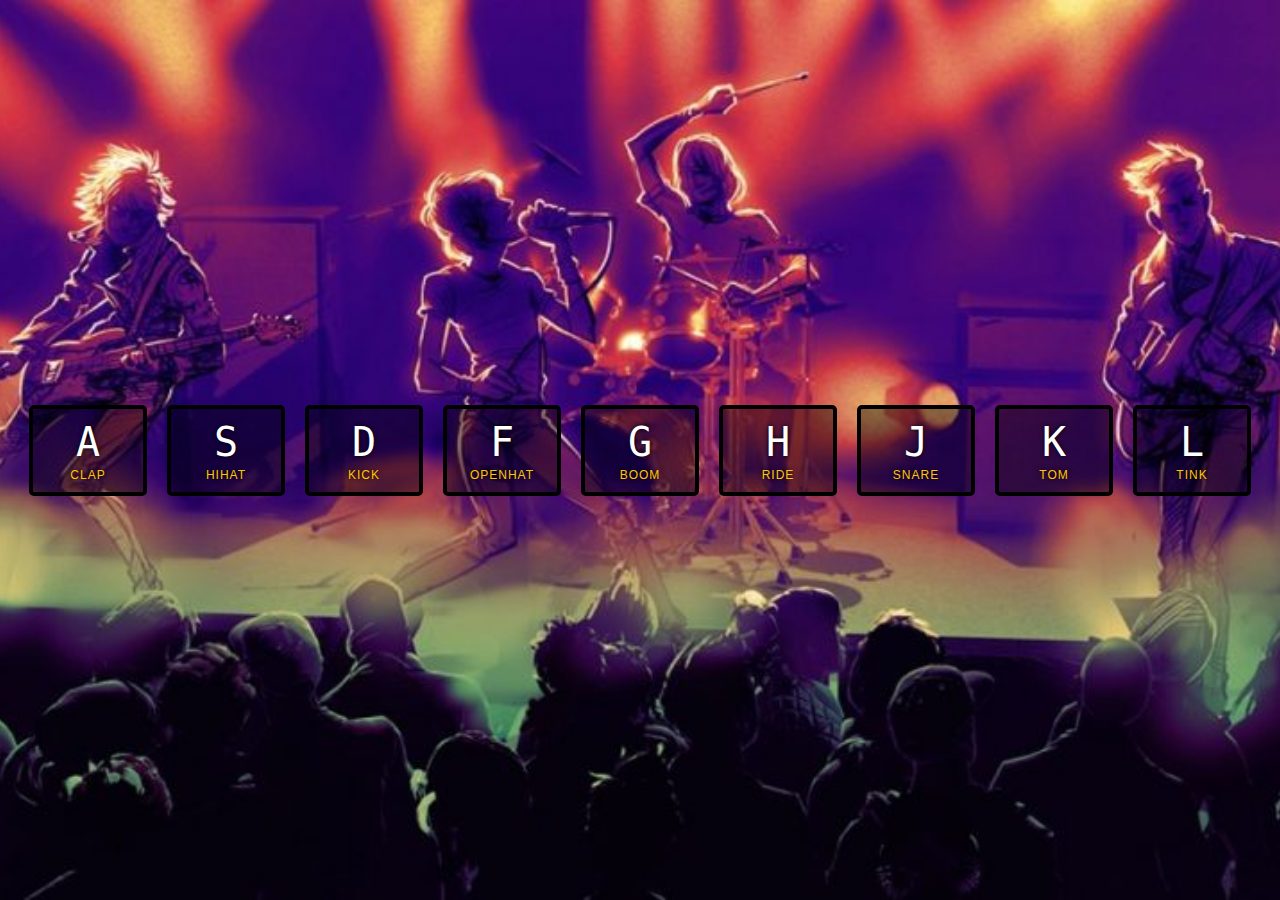
<file: 1-keybind/index.html>
<!DOCTYPE html>
<html>

<head>
    <title>JS Drum Kit (Keybind)</title>
    <link rel="stylesheet" href="style.css">
</head>

<body class="content">
    <div class="keys">
        <div data-key="65" class="key">
            <kbd>A</kbd>
            <span class="sound">clap</span>
        </div>
        <div data-key="83" class="key">
            <kbd>S</kbd>
            <span class="sound">hihat</span>
        </div>
        <div data-key="68" class="key">
            <kbd>D</kbd>
            <span class="sound">kick</span>
        </div>
        <div data-key="70" class="key">
            <kbd>F</kbd>
            <span class="sound">openhat</span>
        </div>
        <div data-key="71" class="key">
            <kbd>G</kbd>
            <span class="sound">boom</span>
        </div>
        <div data-key="72" class="key">
            <kbd>H</kbd>
            <span class="sound">ride</span>
        </div>
        <div data-key="74" class="key">
            <kbd>J</kbd>
            <span class="sound">snare</span>
        </div>
        <div data-key="75" class="key">
            <kbd>K</kbd>
            <span class="sound">tom</span>
        </div>
        <div data-key="76" class="key">
            <kbd>L</kbd>
            <span class="sound">tink</span>
        </div>
    </div>
    <audio data-key="65" src="sounds/clap.wav"></audio>
    <audio data-key="83" src="sounds/hihat.wav"></audio>
    <audio data-key="68" src="sounds/kick.wav"></audio>
    <audio data-key="70" src="sounds/openhat.wav"></audio>
    <audio data-key="71" src="sounds/boom.wav"></audio>
    <audio data-key="72" src="sounds/ride.wav"></audio>
    <audio data-key="74" src="sounds/snare.wav"></audio>
    <audio data-key="75" src="sounds/tom.wav"></audio>
    <audio data-key="76" src="sounds/tink.wav"></audio>

    <script>
        window.addEventListener('keydown', playSound)

        function playSound(e) {
            const audio = document.querySelector(`audio[data-key="${e.keyCode}"]`)
            const key = document.querySelector(`.key[data-key="${e.keyCode}"]`)
            if (!audio) return;
            audio.currentTime = 0; // reset to start
            audio.play();
            key.classList.add('playing');
        }

        function removeTransition(e) {
            if (e.propertyName !== 'transform') return;
            console.log(this);
            this.classList.remove('playing');
        }

        const keys = document.querySelectorAll('.key');
        if (keys && keys.length > 0) keys.forEach(key => key.addEventListener('transitionend', removeTransition));
    </script>

</body>

</html>
</file>
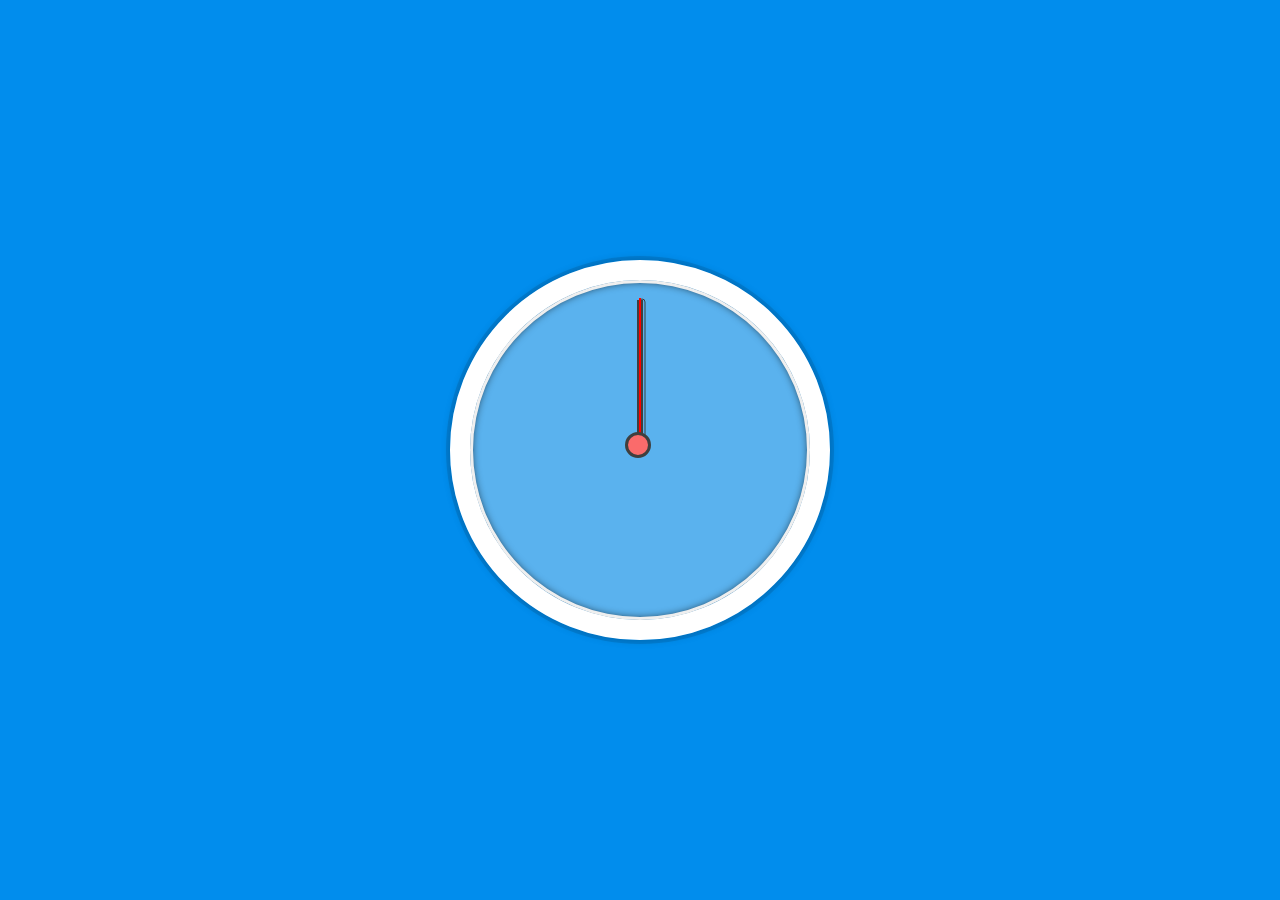
<file: 2-css-clock/index.html>
<!DOCTYPE html>
<html>
  <head>
    <meta charset="UTF-8" />
    <link rel="stylesheet" href="./style.css " />
    <title>Css - Clock</title>
  </head>

  <body>
    <div class="clock">
      <div class="clock-face">
        <div class="hand hour-hand"></div>
        <div class="hand min-hand"></div>
        <div class="hand second-hand"></div>
        <div class="axle"></div>
      </div>
    </div>
  </body>
  <script>
    const secondHand = document.querySelector(".second-hand");
    const minuteHand = document.querySelector(".min-hand");
    const hourHand = document.querySelector(".hour-hand");

    function setDate() {
      const now = new Date();

      const seconds = now.getSeconds();
      const secondsDegrees = (seconds / 60) * 360 + 90;
      secondHand.style.transform = `rotate(${secondsDegrees}deg)`;

      const minutes = now.getMinutes();
      const minutesDegrees = ((minutes + seconds / 60) / 60) * 360 + 90;
      minuteHand.style.transform = `rotate(${minutesDegrees}deg)`;

      const hour = now.getHours();
      const hourDegrees = ((hour + minutes / 60) / 12) * 360 + 90;
      hourHand.style.transform = `rotate(${hourDegrees}deg)`;

      console.log(hour + ":" + minutes + ":" + seconds);
    }

    setInterval(setDate, 1000);
  </script>
</html>
</file>
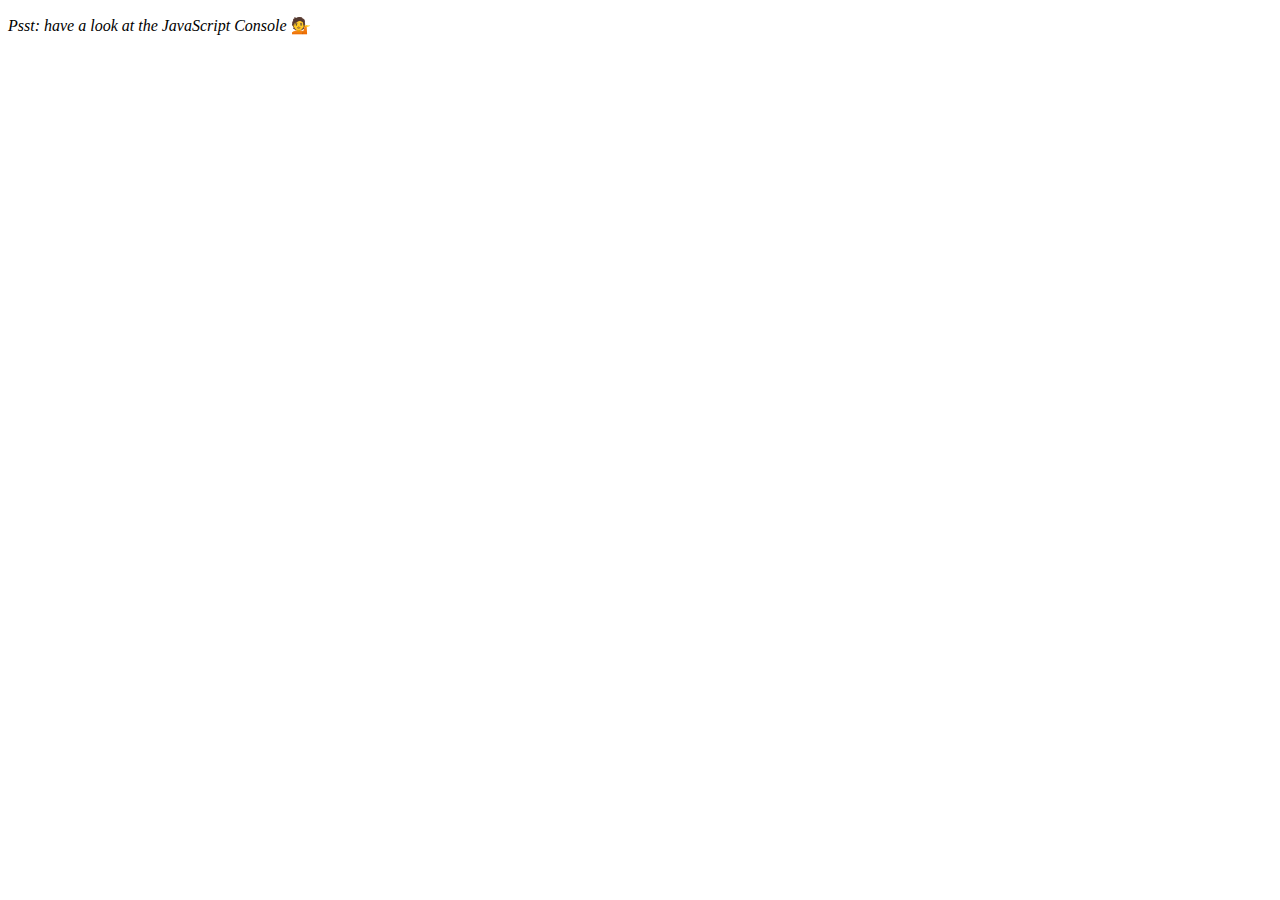
<file: 4-array-cardio/index.html>
<!DOCTYPE html>
<html lang="en">
  <head>
    <meta charset="UTF-8" />
    <title>Array Cardio 💪</title>
  </head>
  <body>
    <p><em>Psst: have a look at the JavaScript Console</em> 💁</p>
    <script>
      // Get your shorts on - this is an array workout!
      // ## Array Cardio Day 1

      // Some data we can work with

      const inventors = [
        { first: "Albert", last: "Einstein", year: 1879, passed: 1955 },
        { first: "Isaac", last: "Newton", year: 1643, passed: 1727 },
        { first: "Galileo", last: "Galilei", year: 1564, passed: 1610 },
        { first: "Marie", last: "Curie", year: 1867, passed: 1934 },
        { first: "Johannes", last: "Kepler", year: 1571, passed: 1630 },
        { first: "Nicolaus", last: "Copernicus", year: 1473, passed: 1543 },
        { first: "Max", last: "Planck", year: 1858, passed: 1947 },
        { first: "Katherine", last: "Blodgett", year: 1898, passed: 1979 },
        { first: "Ada", last: "Lovelace", year: 1815, passed: 1852 },
        { first: "Sarah E.", last: "Goode", year: 1855, passed: 1905 },
        { first: "Lise", last: "Meitner", year: 1878, passed: 1968 },
        { first: "Hanna", last: "Hammarström", year: 1829, passed: 1909 },
      ];

      const people = [
        "Bernhard, Sandra",
        "Bethea, Erin",
        "Becker, Carl",
        "Bentsen, Lloyd",
        "Beckett, Samuel",
        "Blake, William",
        "Berger, Ric",
        "Beddoes, Mick",
        "Beethoven, Ludwig",
        "Belloc, Hilaire",
        "Begin, Menachem",
        "Bellow, Saul",
        "Benchley, Robert",
        "Blair, Robert",
        "Benenson, Peter",
        "Benjamin, Walter",
        "Berlin, Irving",
        "Benn, Tony",
        "Benson, Leana",
        "Bent, Silas",
        "Berle, Milton",
        "Berry, Halle",
        "Biko, Steve",
        "Beck, Glenn",
        "Bergman, Ingmar",
        "Black, Elk",
        "Berio, Luciano",
        "Berne, Eric",
        "Berra, Yogi",
        "Berry, Wendell",
        "Bevan, Aneurin",
        "Ben-Gurion, David",
        "Bevel, Ken",
        "Biden, Joseph",
        "Bennington, Chester",
        "Bierce, Ambrose",
        "Billings, Josh",
        "Birrell, Augustine",
        "Blair, Tony",
        "Beecher, Henry",
        "Biondo, Frank",
      ];

      // Array.prototype.filter()
      // 1. Filter the list of inventors for those who were born in the 1500's
      const inventors1500s = inventors.filter(
        ({ year }) => year > 1499 && year < 1600
      );
      console.group("1.");
      console.table(inventors1500s);
      console.groupEnd();
      // Array.prototype.map()
      // 2. Give us an array of the inventors first and last names
      const inventorsNames = inventors.map(
        ({ first, last }) => `${first} ${last}`
      );
      console.group("2.");
      console.table(inventorsNames);
      console.groupEnd();

      // Array.prototype.sort()
      // 3. Sort the inventors by birthdate, oldest to youngest
      const oldestBirthInventors = [...inventors]
        .sort((a, b) => b.year - a.year)
        .reverse();
      console.group("3.");
      console.table(oldestBirthInventors);
      console.groupEnd();

      // Array.prototype.reduce()
      // 4. How many years did all the inventors live all together?
      const ageSum = inventors.reduce((sum, investor) => {
        return sum + (investor.passed - investor.year);
      }, 0);
      console.group("4.");
      console.table([{ sum: ageSum }]);
      console.groupEnd();

      // 5. Sort the inventors by years lived
      const yearsLivedInventors = [...inventors].sort((a, b) => {
        const yearsLivedA = a.passed - a.year;
        const yearsLivedB = b.passed - b.year;
        return yearsLivedB - yearsLivedA;
      });
      console.group("5.");
      console.table(yearsLivedInventors);
      console.groupEnd();

      // 6. create a list of Boulevards in Paris that contain 'de' anywhere in the name
      // https://en.wikipedia.org/wiki/Category:Boulevards_in_Paris

      const links = Array.from(document.querySelectorAll(".mw-category a"));

      const boulevards = links
        .map((link) => link.textContent)
        .filter((streetName) => streetName.includes("de"));

      // 7. sort Exercise
      // Sort the people alphabetically by last name
      const alpha = [...people].sort((a, b) => {
        return a.split(", ")[0] > b.split(", ")[0] ? 1 : -1;
      });
      console.group("7.");
      console.table(alpha);
      console.groupEnd();

      // 8. Reduce Exercise
      // Sum up the instances of each of these
      const data = [
        "car",
        "car",
        "truck",
        "truck",
        "bike",
        "walk",
        "car",
        "van",
        "bike",
        "walk",
        "car",
        "van",
        "car",
        "truck",
      ];

      const transportation = data.reduce((obj, item) => {
        if (!obj[item]) obj[item] = 0;
        obj[item]++;
        return obj;
      }, {});
      console.group("8.");
      console.table(transportation);
      console.groupEnd();
    </script>
  </body>
</html>
</file>
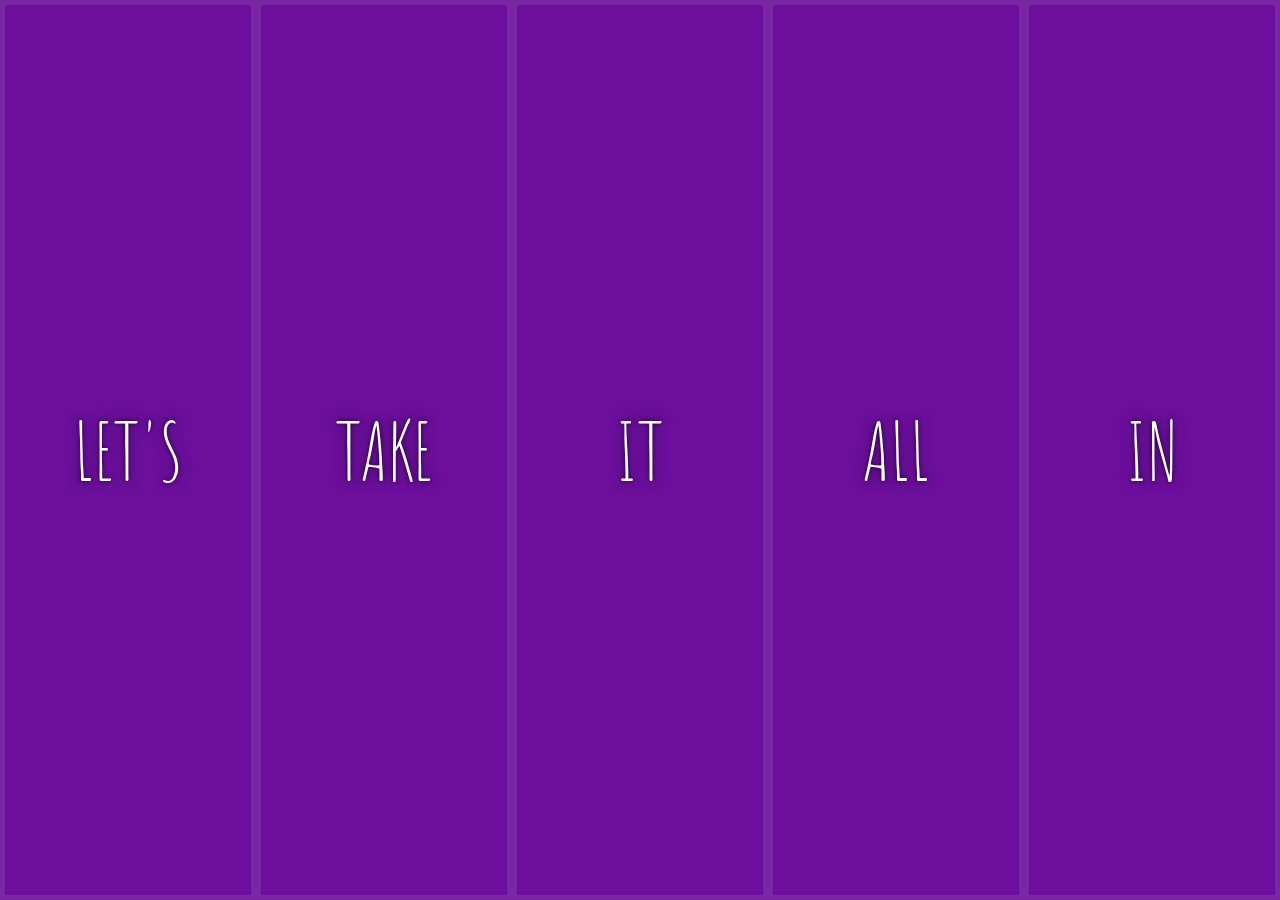
<file: 5-flex-panels/index.html>
<!DOCTYPE html>
<html lang="ptBR">

<head>
    <meta charset="UTF-8" />
    <meta http-equiv="X-UA-Compatible" content="IE=edge">
    <meta name="viewport" content="width=device-width, initial-scale=1.0" />
    <link href='https://fonts.googleapis.com/css?family=Amatic+SC' rel='stylesheet' type='text/css'>
    <link rel="stylesheet" href="style.css">
    <title>Flex Panels</title>
</head>

<body>
    <div class="panels">
        <div class="panel panel1">
            <p>Hey</p>
            <p>Let's</p>
            <p>Dance</p>
        </div>
        <div class="panel panel2">
            <p>Give</p>
            <p>Take</p>
            <p>Receive</p>
        </div>
        <div class="panel panel3">
            <p>Experience</p>
            <p>It</p>
            <p>Today</p>
        </div>
        <div class="panel panel4">
            <p>Give</p>
            <p>All</p>
            <p>You can</p>
        </div>
        <div class="panel panel5">
            <p>Life</p>
            <p>In</p>
            <p>Motion</p>
        </div>
    </div>
    <script>
        const panels = document.querySelectorAll('.panel');
        function toggleOpen() {
            this.classList.toggle('open');
        }

        function toggleAction(event) {
            // Safari uses "flex" and other browsers uses "flex-grow" for this transitions
            if (event.propertyName.includes('flex')) {
                this.classList.toggle('open-active');
            }
        }

        panels.forEach(panel => panel.addEventListener('click', toggleOpen));
        panels.forEach(panel => panel.addEventListener('transitionend', toggleAction));
    </script>
</body>

</html>
</file>
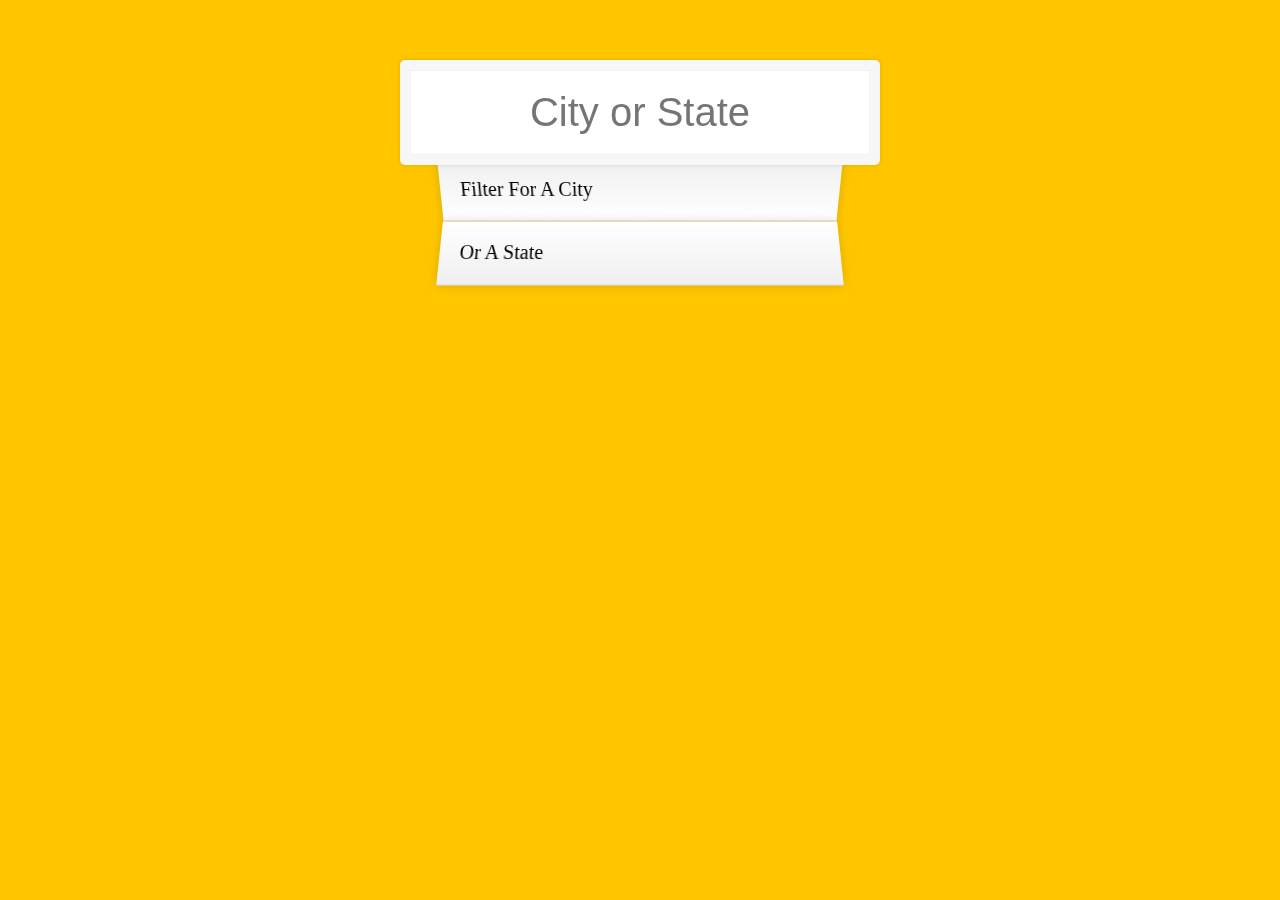
<file: 6-city-filter/index.html>
<!DOCTYPE html>
<html lang="en">

<head>
    <meta charset="UTF-8">
    <title>Type Ahead 👀</title>
    <link rel="stylesheet" href="style.css">
</head>

<body>
    <form class="search-form">
        <input type="text" class="search" placeholder="City or State">
        <ul class="suggestions">
            <li>Filter for a city</li>
            <li>or a state</li>
        </ul>
    </form>
    <script>
        const jsonEndpoint = 'https://gist.githubusercontent.com/Miserlou/c5cd8364bf9b2420bb29/raw/2bf258763cdddd704f8ffd3ea9a3e81d25e2c6f6/cities.json';
        const locations = [];
        fetch(jsonEndpoint)
            .then(blob => blob.json())
            .then(data => {
                locations.push(...data);
            })

        const searchInput = document.querySelector('.search');
        searchInput.addEventListener('keyup', filterLocations);

        function filterLocations() {
            const filter = RegExp(this.value, 'gi');

            const filteredLocations = locations.filter(
                location => location.city.match(filter) || location.state.match(filter)
            );

            const html = filteredLocations.map(location => {
                const city = location.city.replace(filter, `<span class="hl">${this.value.toLowerCase()}</span>`);
                const state = location.city.replace(filter, `<span class="hl">${this.value.toLowerCase()}</span>`);

                return `
                    <li>
                        <span>${city}, ${state}</span>
                        <span>${numberWithCommas(location.population)}</span>
                    </li>
                `;
            }).join('');

            suggestions.innerHTML = html;
        }

        const suggestions = document.querySelector('.suggestions');

        function numberWithCommas(number) {
            return number.replace(/\B(?=(\d{3})+(?!\d))/g, ',');
        }
    </script>
</body>

</html>
</file>
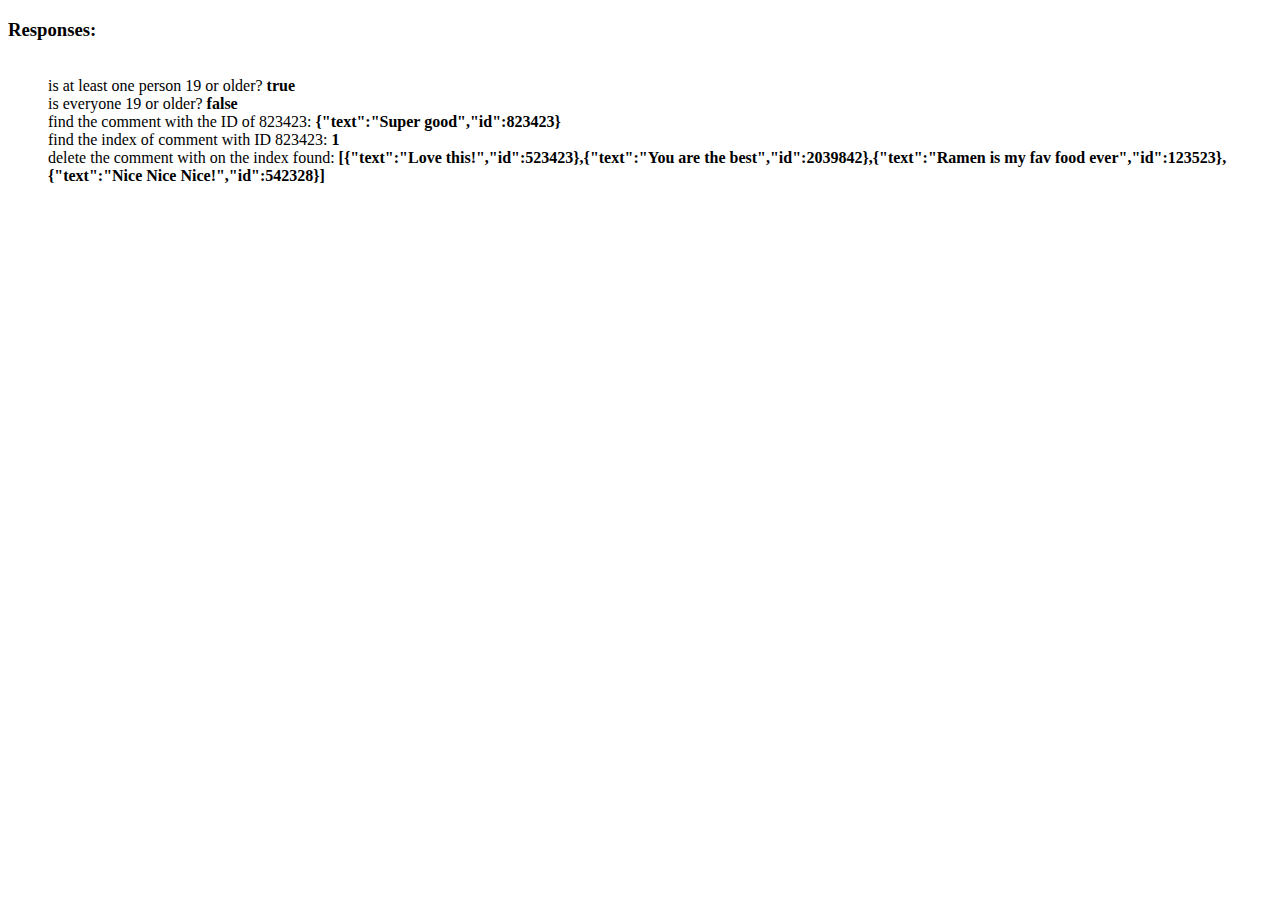
<file: 7-array-cardio-2/index.html>
<!DOCTYPE html>
<html lang="en">

<head>
    <meta charset="UTF-8">
    <title>Array Cardio 💪💪</title>
</head>

<body>
    <div>
        <h3>Responses:</h3>
        <ul class="response-content">

        </ul>
    </div>
    <script>
        // ## Array Cardio Day 2

        const people = [
            { name: 'Wes', year: 1988 },
            { name: 'Kait', year: 1986 },
            { name: 'Irv', year: 1970 },
            { name: 'Lux', year: 2015 }
        ];

        const comments = [
            { text: 'Love this!', id: 523423 },
            { text: 'Super good', id: 823423 },
            { text: 'You are the best', id: 2039842 },
            { text: 'Ramen is my fav food ever', id: 123523 },
            { text: 'Nice Nice Nice!', id: 542328 }
        ];

        const responseContent = document.querySelector('.response-content');

        let htmlResponse = ``;

        function concatAndShowResponse(newResponse) {
            console.log(responseContent);
            htmlResponse = `${htmlResponse}<br><span>${newResponse}</span>`;
            console.log(htmlResponse);
            responseContent.innerHTML = htmlResponse;
        }

        // Some and Every Checks
        // Array.prototype.some() // is at least one person 19 or older?
        const hasAdult = people.some(person => (new Date()).getFullYear() - person.year > 19);
        concatAndShowResponse(`is at least one person 19 or older? <b>${hasAdult}</b>`);

        // Array.prototype.every() // is everyone 19 or older?
        const onlyAdults = people.every(person => (new Date()).getFullYear() - person.year > 19);
        concatAndShowResponse(`is everyone 19 or older? <b>${onlyAdults}</b>`);

        // Array.prototype.find()
        // Find is like filter, but instead returns just the one you are looking for
        // find the comment with the ID of 823423
        const commentFound = comments.find(comment => comment.id === 823423);
        concatAndShowResponse(`find the comment with the ID of 823423: <b>${JSON.stringify(commentFound)}</b>`);

        // Array.prototype.findIndex()
        // find the index of comment with ID 823423
        const indexOfComment = comments.findIndex(comment => comment.id === 823423);
        concatAndShowResponse(`find the index of comment with ID 823423: <b>${indexOfComment}</b>`);
        // delete the comment with on the index found
        const newComments = [
            ...comments.slice(0, indexOfComment),
            ...comments.slice(indexOfComment + 1)
        ]
        concatAndShowResponse(`delete the comment with on the index found: <b>${JSON.stringify(newComments)}</b>`);

    </script>
</body>

</html>
</file>
<file: 1-keybind/style.css>
html {
    font-size: 10px;
    background: url('./rock-band.jpg') bottom center;
    background-size: cover;
  }
  
  body,html {
    margin: 0;
    padding: 0;
    font-family: sans-serif;
  }
  
  .keys {
    display: flex;
    flex: 1;
    min-height: 100vh;
    justify-content: center;
    align-items: center;
}

.key {
    border: 4px solid black;
    border-radius: 5px;
    margin: 1rem;
    font-size: 1.5rem;
    padding: 1rem .5rem;
    transition: all 0.07s;
    width: 100px;
    text-align: center;
    color: white;
    background: rgba(0,0,0,0.4);
    text-shadow: 0 0 5px black;
}

kbd {
    display: block;
    font-size: 40px;
}

.sound {
    font-size: 1.2rem;
    text-transform: uppercase;
    letter-spacing: 1px;
    color: #ffc600;
}

.playing {
    transform: scale(1.3);
    border-color: #ffc600;
    box-shadow: 0 0 10px #ffc600;
}
</file>
<file: 2-css-clock/style.css>
html {
    background: #018DED url(https://unsplash.it/1500/1000?image=881&blur=5);
    background-size: cover;
    font-family: 'helvetica neue';
    text-align: center;
    font-size: 10px;
  }

  body {
    margin: 0;
    font-size: 2rem;
    display: flex;
    flex: 1;
    min-height: 100vh;
    align-items: center;
  }

  .clock {
    width: 30rem;
    height: 30rem;
    border: 20px solid white;
    background: #efefef60;
    border-radius: 50%;
    margin: 50px auto;
    position: relative;
    padding: 2rem;
    box-shadow:
      0 0 0 4px rgba(0,0,0,0.1),
      inset 0 0 0 3px #EFEFEF,
      inset 0 0 10px black,
      0 0 10px rgba(0,0,0,0.2);
  }

  .clock-face {
    position: relative;
    width: 100%;
    height: 100%;
    transform: translateY(-3px); /* account for the height of the clock hands */
  }

  .hand {
    width: 50%;
    height: 6px;
    background: rgb(63, 63, 63);
    position: absolute;
    top: 50%;
    transform-origin: 100%;
    transform: rotate(90deg);
    /* transition: all 0.5s; */
    transition-timing-function: cubic-bezier(0.1, 2.7, 0.58, 1);
  }

  .axle {
      background: rgb(250, 107, 107);
      position: absolute;
      left: 45%;
      top: 45%;
      height: 20px;
      width: 20px;
      border: 3px solid rgb(63, 63, 63);
      border-radius: 50%;
  }

  .second-hand {
    background: red;
    height: 2px;
  }

  .hour-hand {
    background: transparent;
    height: 5px;
    border: 1px solid rgb(63, 63, 63);
    border-radius: 50px;
  }
</file>
<file: 5-flex-panels/style.css>
html {
    box-sizing: border-box;
    background: #ffc600;
    font-family: 'helvetica neue';
    font-size: 20px;
    font-weight: 200;
  }
  
  body {
    margin: 0;
  }
  
  *, *:before, *:after {
    box-sizing: inherit;
  }

  .panels {
    min-height: 100vh;
    overflow: hidden;
    display: flex;
  }

  .panel {
    background: #6B0F9C;
    box-shadow: inset 0 0 0 5px rgba(255,255,255,0.1);
    color: white;
    text-align: center;
    cursor: pointer;
    /* Safari transitionend event.propertyName === flex */
    /* Chrome + FF transitionend event.propertyName === flex-grow */
    transition:
      font-size 0.7s cubic-bezier(0.61,-0.19, 0.7,-0.11),
      flex 0.7s cubic-bezier(0.61,-0.19, 0.7,-0.11),
      background 0.2s;
    font-size: 20px;
    background-size: cover;
    background-position: center;

    display: flex;
    flex: 1;
    flex-direction: column;
    justify-content: center;
    align-items: center;
  }

  .panel1 { background-image:url(https://source.unsplash.com/gYl-UtwNg_I/1500x1500); }
  .panel2 { background-image:url(https://source.unsplash.com/rFKUFzjPYiQ/1500x1500); }
  .panel3 { background-image:url(https://images.unsplash.com/photo-1465188162913-8fb5709d6d57?ixlib=rb-0.3.5&q=80&fm=jpg&crop=faces&cs=tinysrgb&w=1500&h=1500&fit=crop&s=967e8a713a4e395260793fc8c802901d); }
  .panel4 { background-image:url(https://source.unsplash.com/ITjiVXcwVng/1500x1500); }
  .panel5 { background-image:url(https://source.unsplash.com/3MNzGlQM7qs/1500x1500); }

  /* Flex Children */
  .panel > * {
    margin: 0;
    width: 100%;
    transition: transform 0.5s;
  }

  .panel p {
    text-transform: uppercase;
    font-family: 'Amatic SC', cursive;
    text-shadow: 0 0 4px rgba(0, 0, 0, 0.72), 0 0 14px rgba(0, 0, 0, 0.45);
    font-size: 2em;
    flex: 1;
    display: flex;
    justify-content: center;
    align-items: center;
  }
  
  .panel p:nth-child(2) {
    font-size: 4em;
  }

  .panel.open {
    flex: 5;
    font-size: 40px;
  }

  .panel p:first-child {
    transform: translateY(-100%);
  }

  .panel p:last-child {
    transform: translateY(100%);
  }

  .panel.open-active *:first-child {
    transform: translateY(0%);
  }

  .panel.open-active *:last-child {
    transform: translateY(0%);
  }
</file>
<file: 6-city-filter/style.css>
html {
    box-sizing: border-box;
    background: #ffc600;
    font-family: 'helvetica neue';
    font-size: 20px;
    font-weight: 200;
  }
  
  *, *:before, *:after {
    box-sizing: inherit;
  }
  
  input {
    width: 100%;
    padding: 20px;
  }
  
  .search-form {
    max-width: 400px;
    margin: 50px auto;
  }
  
  input.search {
    margin: 0;
    text-align: center;
    outline: 0;
    border: 10px solid #F7F7F7;
    width: 120%;
    left: -10%;
    position: relative;
    top: 10px;
    z-index: 2;
    border-radius: 5px;
    font-size: 40px;
    box-shadow: 0 0 5px rgba(0, 0, 0, 0.12), inset 0 0 2px rgba(0, 0, 0, 0.19);
  }
  
  .suggestions {
    margin: 0;
    padding: 0;
    position: relative;
    /*perspective: 20px;*/
  }
  
  .suggestions li {
    background: white;
    list-style: none;
    border-bottom: 1px solid #D8D8D8;
    box-shadow: 0 0 10px rgba(0, 0, 0, 0.14);
    margin: 0;
    padding: 20px;
    transition: background 0.2s;
    display: flex;
    justify-content: space-between;
    text-transform: capitalize;
  }
  
  .suggestions li:nth-child(even) {
    transform: perspective(100px) rotateX(3deg) translateY(2px) scale(1.001);
    background: linear-gradient(to bottom,  #ffffff 0%,#EFEFEF 100%);
  }
  
  .suggestions li:nth-child(odd) {
    transform: perspective(100px) rotateX(-3deg) translateY(3px);
    background: linear-gradient(to top,  #ffffff 0%,#EFEFEF 100%);
  }
  
  span.population {
    font-size: 15px;
  }
  
  .hl {
    background: #ffc600;
    text-transform: capitalize;
  }
</file>
